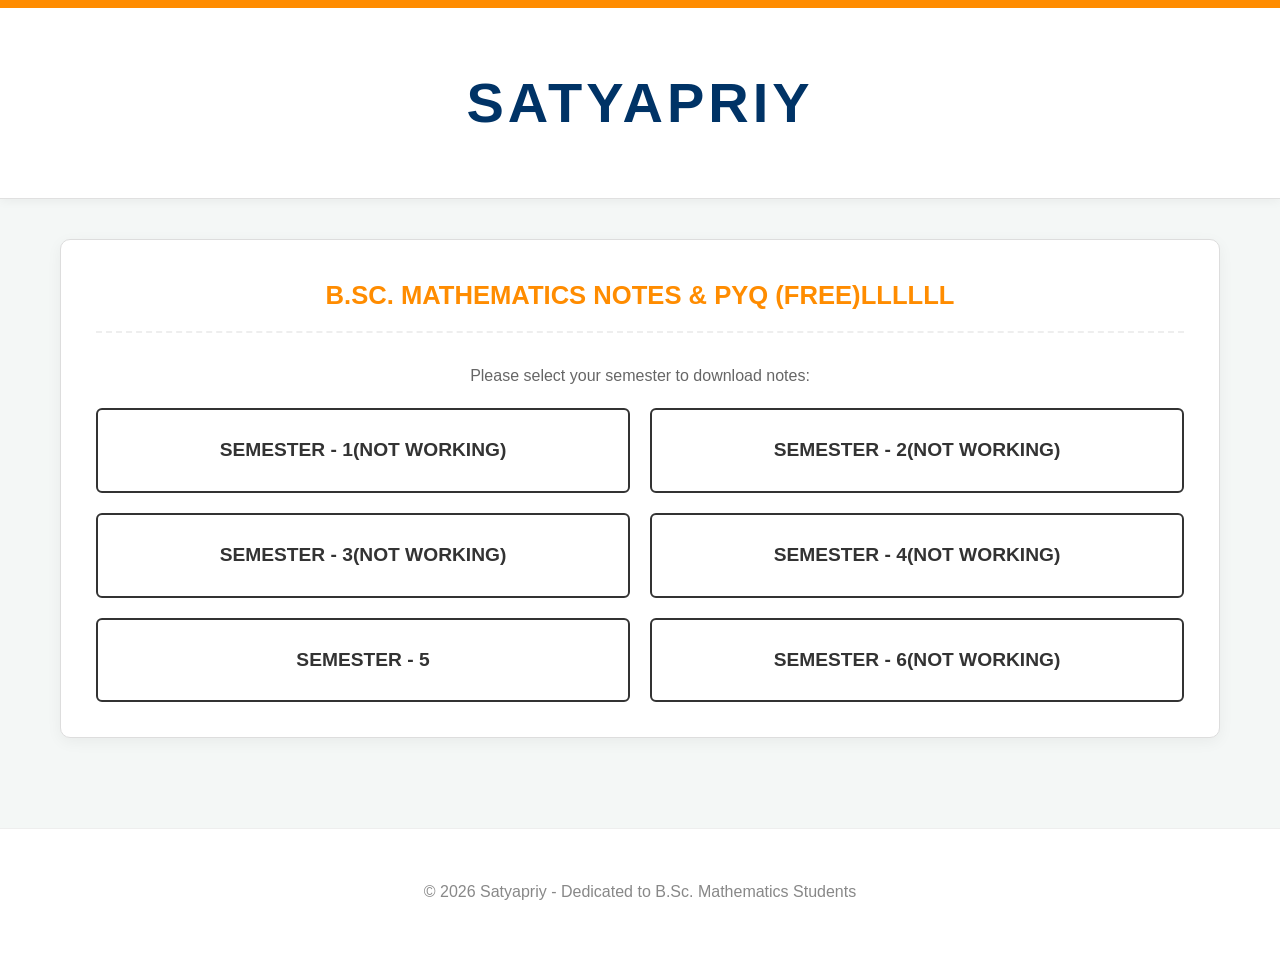
<file: index.html>
﻿<!DOCTYPE html>
<html lang="en">
<head>
    <meta charset="UTF-8">
    <meta name="viewport" content="width=device-width, initial-scale=1.0">
    <title>Satyapriy | B.Sc. Mathematics Notes</title>
    <link rel="stylesheet" href="style.css">
</head>
<body>

<header>
    <div class="header-content">
        <h1>SATYAPRIY</h1>
    </div>
</header>

<main class="container">
    <div class="content">
        
        <section class="section-card">
            <h2 class="title">B.SC. MATHEMATICS NOTES & PYQ (FREE)llllll</h2>
            <!-- English instruction as requested -->
            <p style="text-align: center; margin-bottom: 20px; color: #666; font-weight: 500;">
                Please select your semester to download notes:
            </p>
            
            <div class="grid-container">
                <a href="sem1.html" class="grid-item">SEMESTER - 1(not working)</a>
                <a href="sem2.html" class="grid-item">SEMESTER - 2(not working)</a>
                <a href="sem3.html" class="grid-item">SEMESTER - 3(not working)</a>
                <a href="sem4.html" class="grid-item">SEMESTER - 4(not working)</a>
                <a href="sem5.html" class="grid-item">SEMESTER - 5</a>
                <a href="sem6.html" class="grid-item">SEMESTER - 6(not working)</a>
            </div>
        </section>

    </div>

   
</main>

<footer>
    <p>&copy; 2026 Satyapriy - Dedicated to B.Sc. Mathematics Students</p>
</footer>

</body>
</html>
</file>
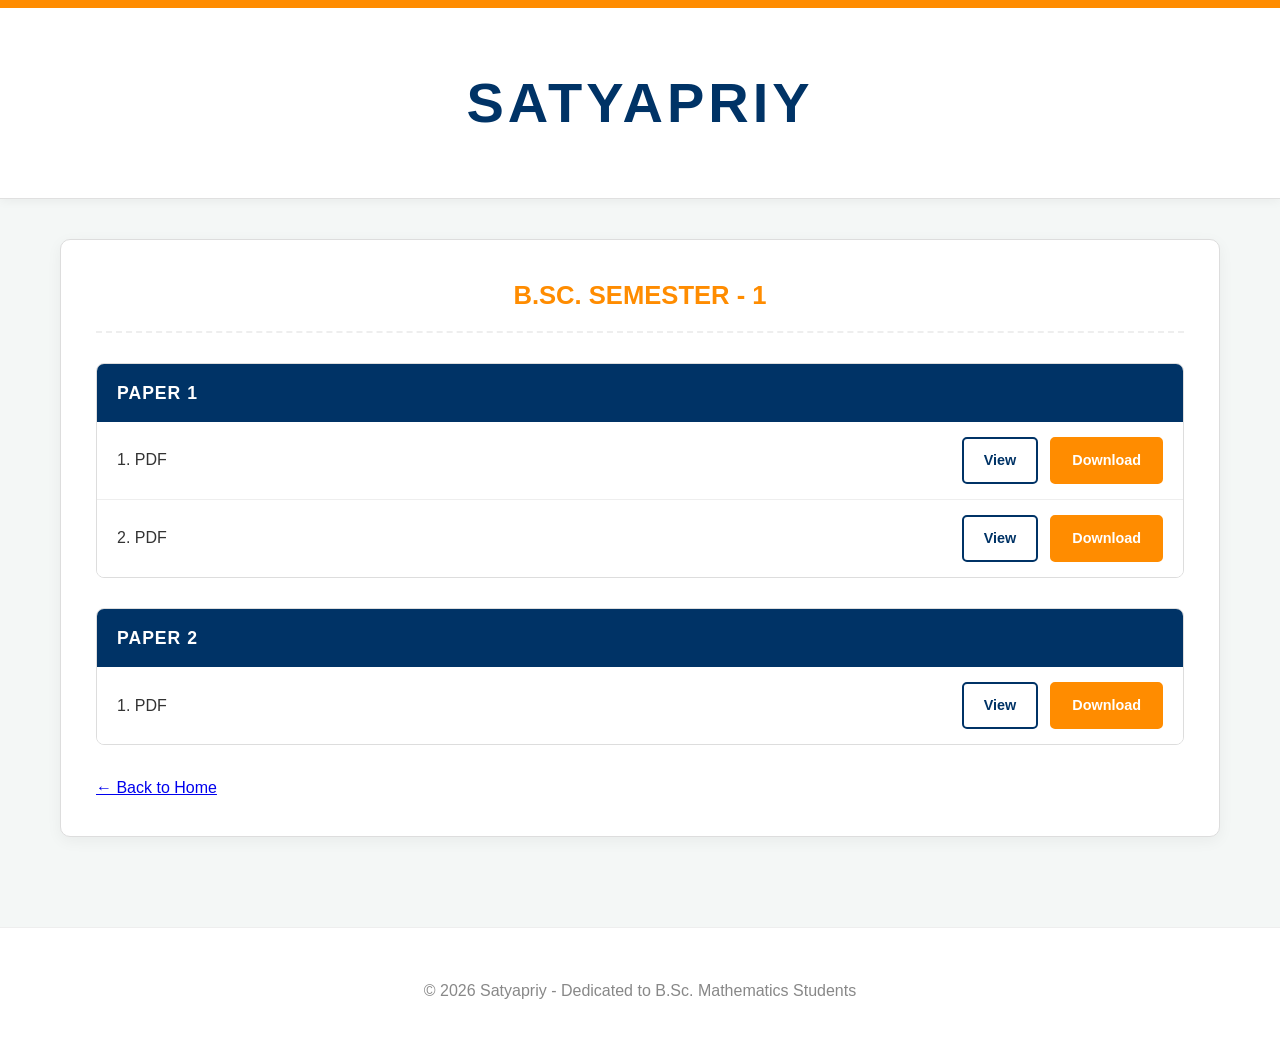
<file: sem1.html>
﻿<!DOCTYPE html>
<html lang="en">
<head>
    <meta charset="UTF-8">
    <meta name="viewport" content="width=device-width, initial-scale=1.0">
    <title>Semester 1 - Satyapriy</title>
    <link rel="stylesheet" href="style.css">
</head>
<body>

<header>
    <div class="header-content">
        <h1>SATYAPRIY</h1>
    </div>
</header>

<main class="container">
    <div class="content">
        <section class="section-card">
            <h2 class="title">B.SC. SEMESTER - 1</h2>

            <!-- PAPER 1 SECTION -->
            <div class="paper-box">
                <h3 class="paper-title">PAPER 1</h3>
                <div class="file-list-container">
                    
                    <!-- PDF Item 1 -->
                    <div class="subject-item">
                        <span class="file-name">1. PDF</span>
                        <div class="btn-group">
                            <!-- Replace YOUR_FILE_ID with actual Google Drive ID -->
                            <a href="https://drive.google.com/file/d/1P9meIqo0EQ3mRZ0avRweWWPkOXHCWD4P/preview" target="_blank" class="btn btn-v">View</a>
                            <a href="https://drive.google.com/uc?export=download&id=1P9meIqo0EQ3mRZ0avRweWWPkOXHCWD4P" class="btn btn-d">Download</a>
                        </div>
                    </div>

                    <!-- PDF Item 2 -->
                    <div class="subject-item">
                        <span class="file-name">2. PDF</span>
                        <div class="btn-group">
                            <a href="https://drive.google.com/file/d/YOUR_FILE_ID/preview" target="_blank" class="btn btn-v">View</a>
                            <a href="https://drive.google.com/uc?export=download&id=YOUR_FILE_ID" class="btn btn-d">Download</a>
                        </div>
                    </div>

                </div>
            </div>

            <!-- PAPER 2 SECTION -->
            <div class="paper-box">
                <h3 class="paper-title">PAPER 2</h3>
                <div class="file-list-container">
                    
                    <!-- PDF Item 1 -->
                    <div class="subject-item">
                        <span class="file-name">1. PDF</span>
                        <div class="btn-group">
                            <a href="https://drive.google.com/file/d/YOUR_FILE_ID/preview" target="_blank" class="btn btn-v">View</a>
                            <a href="https://drive.google.com/uc?export=download&id=YOUR_FILE_ID" class="btn btn-d">Download</a>
                        </div>
                    </div>

                </div>
            </div>

            <a href="index.html" class="back-link">← Back to Home</a>
        </section>
    </div>

  
</main>

<footer>
    <p>&copy; 2026 Satyapriy - Dedicated to B.Sc. Mathematics Students</p>
</footer>

</body>
</html>
</file>
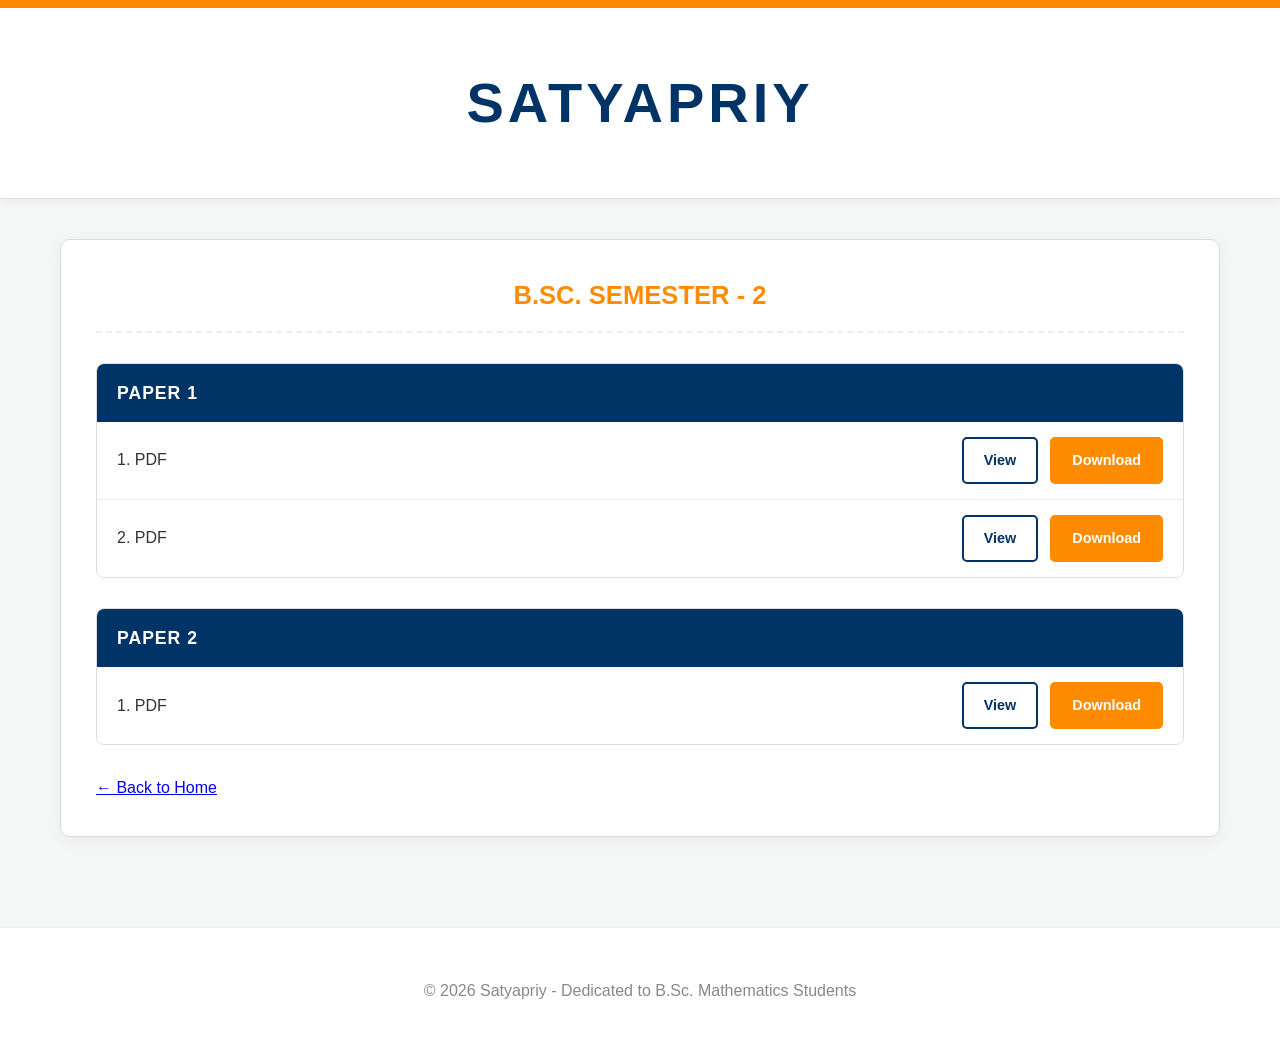
<file: sem2.html>
﻿<!DOCTYPE html>
<html lang="en">
<head>
    <meta charset="UTF-8">
    <meta name="viewport" content="width=device-width, initial-scale=1.0">
    <title>Semester 2 - Satyapriy</title>
    <link rel="stylesheet" href="style.css">
</head>
<body>

<header>
    <div class="header-content">
        <h1>SATYAPRIY</h1>
    </div>
</header>

<main class="container">
    <div class="content">
        <section class="section-card">
            <h2 class="title">B.SC. SEMESTER - 2</h2>

            <!-- PAPER 1 SECTION -->
            <div class="paper-box">
                <h3 class="paper-title">PAPER 1</h3>
                <div class="file-list-container">
                    
                    <!-- PDF Item 1 -->
                    <div class="subject-item">
                        <span class="file-name">1. PDF</span>
                        <div class="btn-group">
                            <!-- Replace YOUR_FILE_ID with actual Google Drive ID -->
                            <a href="https://drive.google.com/file/d/1P9meIqo0EQ3mRZ0avRweWWPkOXHCWD4P/preview" target="_blank" class="btn btn-v">View</a>
                            <a href="https://drive.google.com/uc?export=download&id=1P9meIqo0EQ3mRZ0avRweWWPkOXHCWD4P" class="btn btn-d">Download</a>
                        </div>
                    </div>

                    <!-- PDF Item 2 -->
                    <div class="subject-item">
                        <span class="file-name">2. PDF</span>
                        <div class="btn-group">
                            <a href="https://drive.google.com/file/d/YOUR_FILE_ID/preview" target="_blank" class="btn btn-v">View</a>
                            <a href="https://drive.google.com/uc?export=download&id=YOUR_FILE_ID" class="btn btn-d">Download</a>
                        </div>
                    </div>

                </div>
            </div>

            <!-- PAPER 2 SECTION -->
            <div class="paper-box">
                <h3 class="paper-title">PAPER 2</h3>
                <div class="file-list-container">
                    
                    <!-- PDF Item 1 -->
                    <div class="subject-item">
                        <span class="file-name">1. PDF</span>
                        <div class="btn-group">
                            <a href="https://drive.google.com/file/d/YOUR_FILE_ID/preview" target="_blank" class="btn btn-v">View</a>
                            <a href="https://drive.google.com/uc?export=download&id=YOUR_FILE_ID" class="btn btn-d">Download</a>
                        </div>
                    </div>

                </div>
            </div>

            <a href="index.html" class="back-link">← Back to Home</a>
        </section>
    </div>

  
</main>

<footer>
    <p>&copy; 2026 Satyapriy - Dedicated to B.Sc. Mathematics Students</p>
</footer>

</body>
</html>
</file>
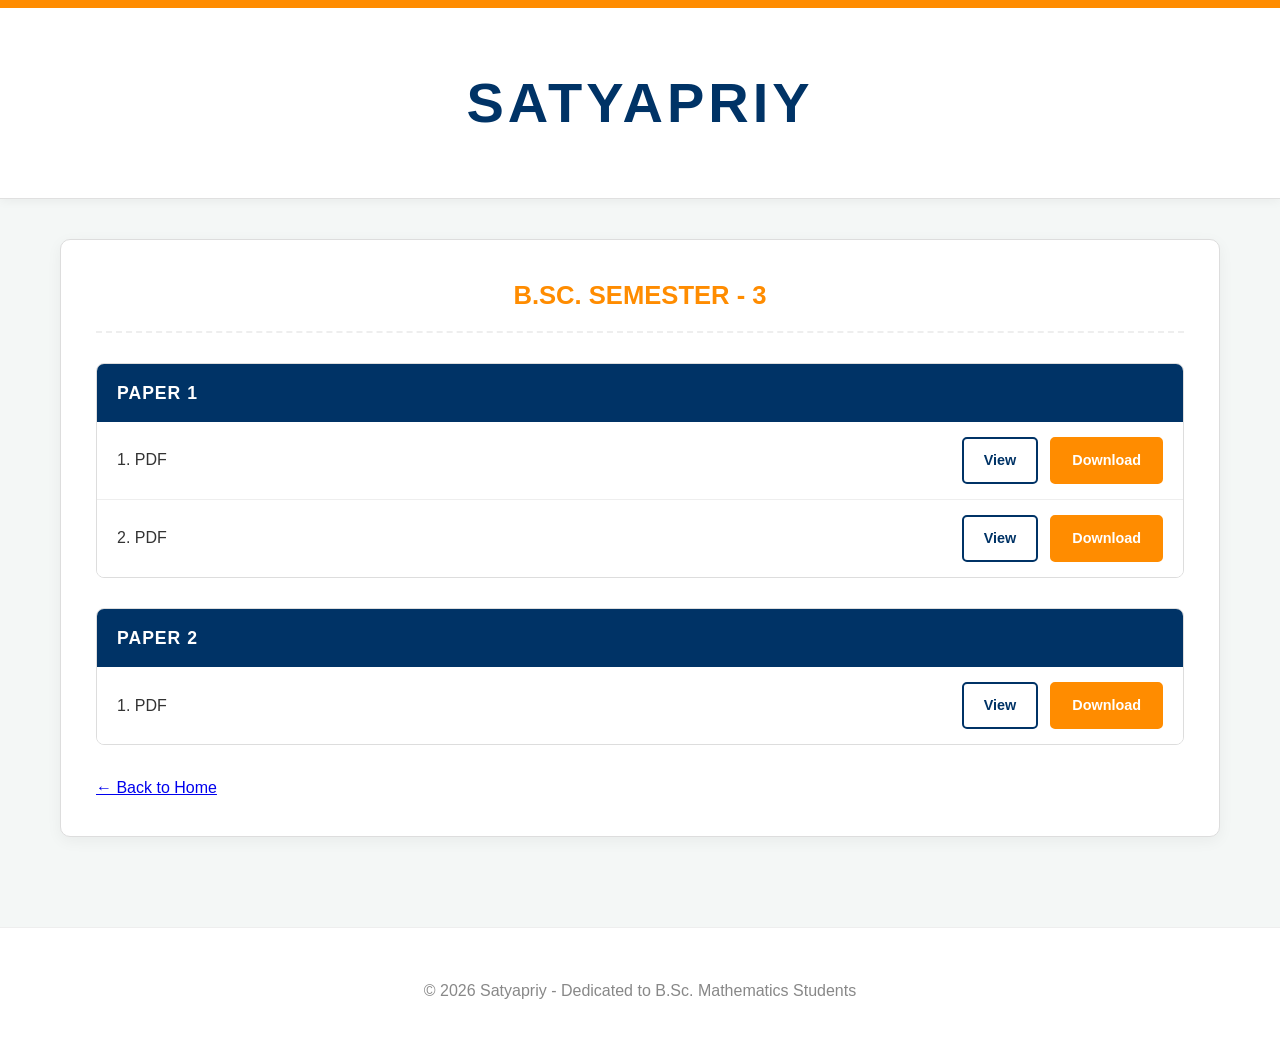
<file: sem3.html>
﻿<!DOCTYPE html>
<html lang="en">
<head>
    <meta charset="UTF-8">
    <meta name="viewport" content="width=device-width, initial-scale=1.0">
    <title>Semester 3 - Satyapriy</title>
    <link rel="stylesheet" href="style.css">
</head>
<body>

<header>
    <div class="header-content">
        <h1>SATYAPRIY</h1>
    </div>
</header>

<main class="container">
    <div class="content">
        <section class="section-card">
            <h2 class="title">B.SC. SEMESTER - 3</h2>

            <!-- PAPER 1 SECTION -->
            <div class="paper-box">
                <h3 class="paper-title">PAPER 1</h3>
                <div class="file-list-container">
                    
                    <!-- PDF Item 1 -->
                    <div class="subject-item">
                        <span class="file-name">1. PDF</span>
                        <div class="btn-group">
                            <!-- Replace YOUR_FILE_ID with actual Google Drive ID -->
                            <a href="https://drive.google.com/file/d/1P9meIqo0EQ3mRZ0avRweWWPkOXHCWD4P/preview" target="_blank" class="btn btn-v">View</a>
                            <a href="https://drive.google.com/uc?export=download&id=1P9meIqo0EQ3mRZ0avRweWWPkOXHCWD4P" class="btn btn-d">Download</a>
                        </div>
                    </div>

                    <!-- PDF Item 2 -->
                    <div class="subject-item">
                        <span class="file-name">2. PDF</span>
                        <div class="btn-group">
                            <a href="https://drive.google.com/file/d/YOUR_FILE_ID/preview" target="_blank" class="btn btn-v">View</a>
                            <a href="https://drive.google.com/uc?export=download&id=YOUR_FILE_ID" class="btn btn-d">Download</a>
                        </div>
                    </div>

                </div>
            </div>

            <!-- PAPER 2 SECTION -->
            <div class="paper-box">
                <h3 class="paper-title">PAPER 2</h3>
                <div class="file-list-container">
                    
                    <!-- PDF Item 1 -->
                    <div class="subject-item">
                        <span class="file-name">1. PDF</span>
                        <div class="btn-group">
                            <a href="https://drive.google.com/file/d/YOUR_FILE_ID/preview" target="_blank" class="btn btn-v">View</a>
                            <a href="https://drive.google.com/uc?export=download&id=YOUR_FILE_ID" class="btn btn-d">Download</a>
                        </div>
                    </div>

                </div>
            </div>

            <a href="index.html" class="back-link">← Back to Home</a>
        </section>
    </div>

  
</main>

<footer>
    <p>&copy; 2026 Satyapriy - Dedicated to B.Sc. Mathematics Students</p>
</footer>

</body>
</html>
</file>
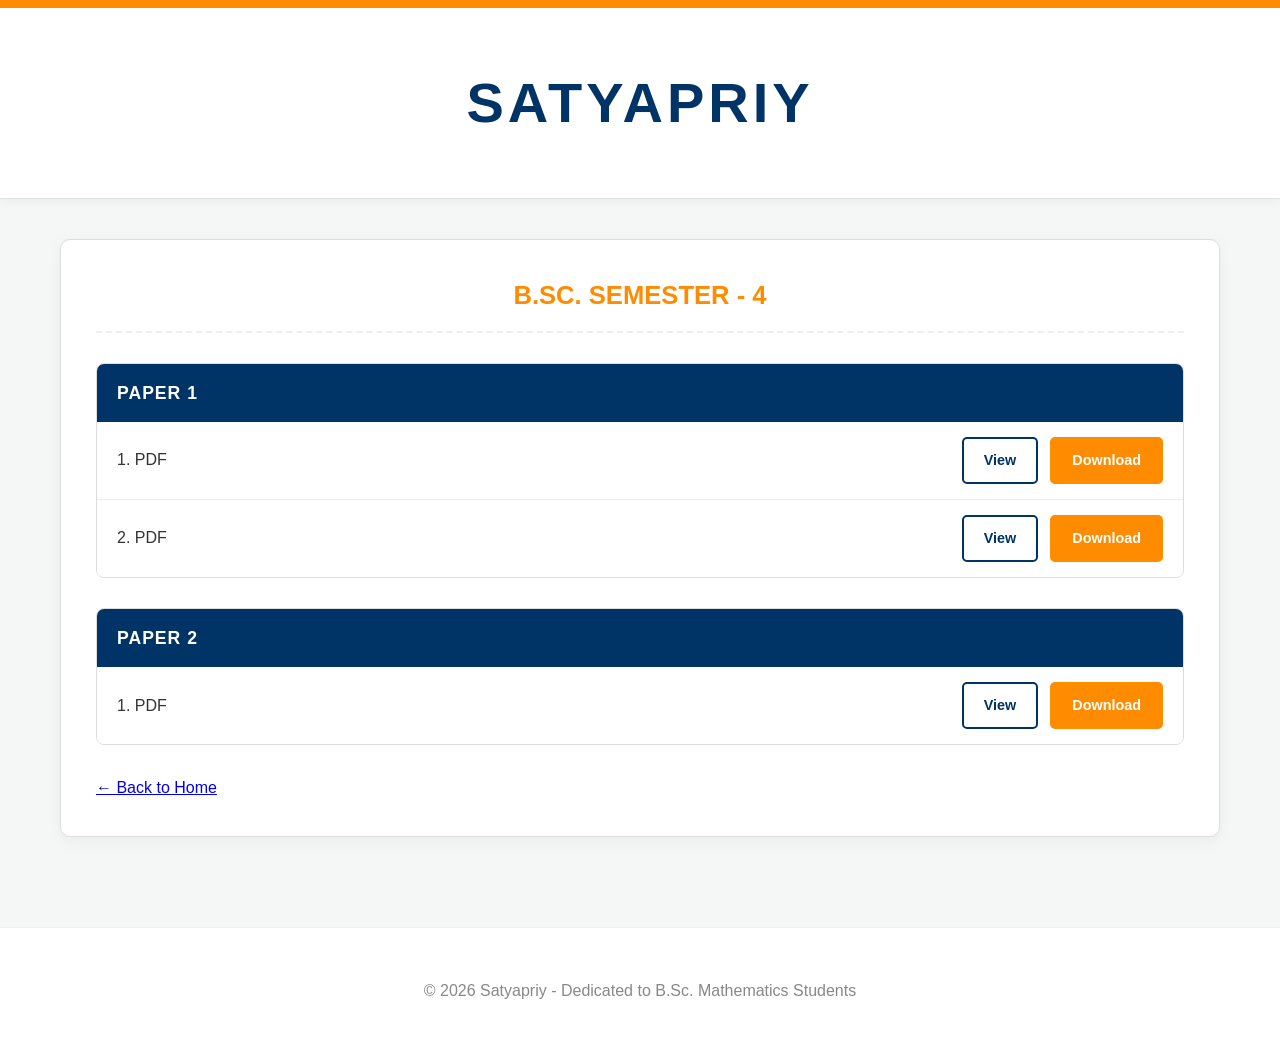
<file: sem4.html>
﻿<!DOCTYPE html>
<html lang="en">
<head>
    <meta charset="UTF-8">
    <meta name="viewport" content="width=device-width, initial-scale=1.0">
    <title>Semester 4 - Satyapriy</title>
    <link rel="stylesheet" href="style.css">
</head>
<body>

<header>
    <div class="header-content">
        <h1>SATYAPRIY</h1>
    </div>
</header>

<main class="container">
    <div class="content">
        <section class="section-card">
            <h2 class="title">B.SC. SEMESTER - 4</h2>

            <!-- PAPER 1 SECTION -->
            <div class="paper-box">
                <h3 class="paper-title">PAPER 1</h3>
                <div class="file-list-container">
                    
                    <!-- PDF Item 1 -->
                    <div class="subject-item">
                        <span class="file-name">1. PDF</span>
                        <div class="btn-group">
                            <!-- Replace YOUR_FILE_ID with actual Google Drive ID -->
                            <a href="https://drive.google.com/file/d/1P9meIqo0EQ3mRZ0avRweWWPkOXHCWD4P/preview" target="_blank" class="btn btn-v">View</a>
                            <a href="https://drive.google.com/uc?export=download&id=1P9meIqo0EQ3mRZ0avRweWWPkOXHCWD4P" class="btn btn-d">Download</a>
                        </div>
                    </div>

                    <!-- PDF Item 2 -->
                    <div class="subject-item">
                        <span class="file-name">2. PDF</span>
                        <div class="btn-group">
                            <a href="https://drive.google.com/file/d/YOUR_FILE_ID/preview" target="_blank" class="btn btn-v">View</a>
                            <a href="https://drive.google.com/uc?export=download&id=YOUR_FILE_ID" class="btn btn-d">Download</a>
                        </div>
                    </div>

                </div>
            </div>

            <!-- PAPER 2 SECTION -->
            <div class="paper-box">
                <h3 class="paper-title">PAPER 2</h3>
                <div class="file-list-container">
                    
                    <!-- PDF Item 1 -->
                    <div class="subject-item">
                        <span class="file-name">1. PDF</span>
                        <div class="btn-group">
                            <a href="https://drive.google.com/file/d/YOUR_FILE_ID/preview" target="_blank" class="btn btn-v">View</a>
                            <a href="https://drive.google.com/uc?export=download&id=YOUR_FILE_ID" class="btn btn-d">Download</a>
                        </div>
                    </div>

                </div>
            </div>

            <a href="index.html" class="back-link">← Back to Home</a>
        </section>
    </div>

  
</main>

<footer>
    <p>&copy; 2026 Satyapriy - Dedicated to B.Sc. Mathematics Students</p>
</footer>

</body>
</html>
</file>
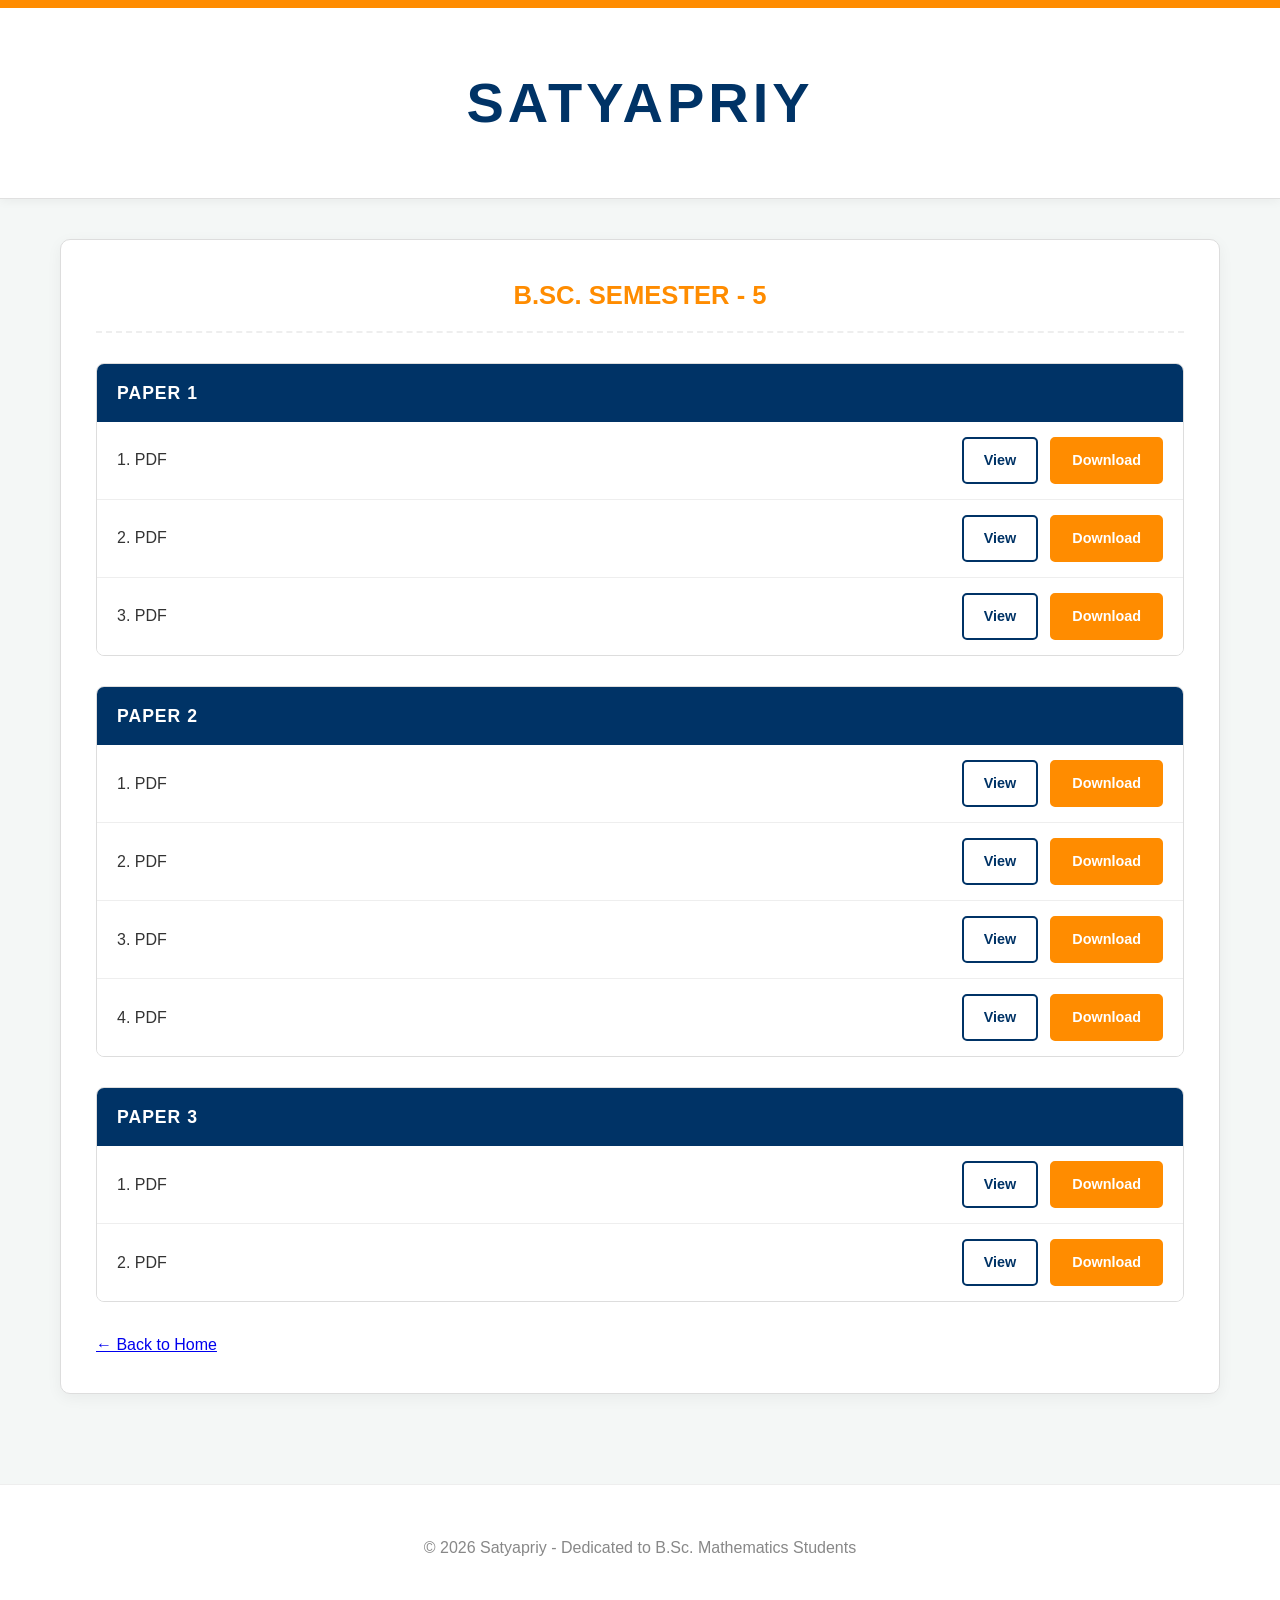
<file: sem5.html>
﻿<!DOCTYPE html>
<html lang="en">
<head>
    <meta charset="UTF-8">
    <meta name="viewport" content="width=device-width, initial-scale=1.0">
    <title>Semester 5 - Satyapriy</title>
    <link rel="stylesheet" href="style.css">
</head>
<body>

<header>
    <div class="header-content">
        <h1>SATYAPRIY</h1>
    </div>
</header>

<main class="container">
    <div class="content">
        <section class="section-card">
            <h2 class="title">B.SC. SEMESTER - 5</h2>

            <!-- PAPER 1 SECTION -->
            <div class="paper-box">
                <h3 class="paper-title">PAPER 1</h3>
                <div class="file-list-container">
                    
                    <!-- PDF Item 1 -->
                    <div class="subject-item">
                        <span class="file-name">1. PDF</span>
                        <div class="btn-group">
                            <!-- Replace YOUR_FILE_ID with actual Google Drive ID -->
                            <a href="https://drive.google.com/file/d/1P9flDVT-zeX50TbuC97OkUfNL1shzcPJ/preview" target="_blank" class="btn btn-v">View</a>
                            <a href="https://drive.google.com/uc?export=download&id=1P9flDVT-zeX50TbuC97OkUfNL1shzcPJ" class="btn btn-d">Download</a>
                        </div>
                    </div>

                    <!-- PDF Item 2 -->
                    <div class="subject-item">
                        <span class="file-name">2. PDF</span>
                        <div class="btn-group">
                            <a href="https://drive.google.com/file/d/12Q5UtCUNfDpgBnGAt_-tsE_-nWABrX1X/preview" target="_blank" class="btn btn-v">View</a>
                            <a href="https://drive.google.com/uc?export=download&id=12Q5UtCUNfDpgBnGAt_-tsE_-nWABrX1X" class="btn btn-d">Download</a>
                        </div>
                    </div>
		    <!-- PDF Item 3 -->
                    <div class="subject-item">
                        <span class="file-name">3. PDF</span>
                        <div class="btn-group">
                            <a href="https://drive.google.com/file/d/1HkoRcKvn0dzt5y8320T2gZeDNV5tWxUg/preview" target="_blank" class="btn btn-v">View</a>
                            <a href="https://drive.google.com/uc?export=download&id=1HkoRcKvn0dzt5y8320T2gZeDNV5tWxUg" class="btn btn-d">Download</a>
                        </div>
                    </div>

                </div>
            </div>

            <!-- PAPER 2 SECTION -->
            <div class="paper-box">
                <h3 class="paper-title">PAPER 2</h3>
                <div class="file-list-container">
                    
                    <!-- PDF Item 1 -->
                    <div class="subject-item">
                        <span class="file-name">1. PDF</span>
                        <div class="btn-group">
                            <a href="https://drive.google.com/file/d/1P9meIqo0EQ3mRZ0avRweWWPkOXHCWD4P/preview" target="_blank" class="btn btn-v">View</a>
                            <a href="https://drive.google.com/uc?export=download&id=1P9meIqo0EQ3mRZ0avRweWWPkOXHCWD4P" class="btn btn-d">Download</a>
                        </div>
                    </div>
  		    <!-- PDF Item 2 -->
                    <div class="subject-item">
                        <span class="file-name">2. PDF</span>
                        <div class="btn-group">
                            <a href="https://drive.google.com/file/d/1PC5lCX2_FtG9SPpuuJSVNTmW2UkAKKCC/preview" target="_blank" class="btn btn-v">View</a>
                            <a href="https://drive.google.com/uc?export=download&id=1PC5lCX2_FtG9SPpuuJSVNTmW2UkAKKCC" class="btn btn-d">Download</a>
                        </div>
                    </div>
   		    <!-- PDF Item 3 -->
                    <div class="subject-item">
                        <span class="file-name">3. PDF</span>
                        <div class="btn-group">
                            <a href="https://drive.google.com/file/d/1PIFeVPoVtvJ2dNNoeO64YDPZtJQo2yWX/preview" target="_blank" class="btn btn-v">View</a>
                            <a href="https://drive.google.com/uc?export=download&id=1PIFeVPoVtvJ2dNNoeO64YDPZtJQo2yWX" class="btn btn-d">Download</a>
                        </div>
                    </div>
 		    <!-- PDF Item 4 -->
                    <div class="subject-item">
                        <span class="file-name">4. PDF</span>
                        <div class="btn-group">
                            <a href="https://drive.google.com/file/d/1PPsTdO4dublL7sk_efSi5u6ZV1D3Ubmk/preview" target="_blank" class="btn btn-v">View</a>
                            <a href="https://drive.google.com/uc?export=download&id=1PPsTdO4dublL7sk_efSi5u6ZV1D3Ubmk" class="btn btn-d">Download</a>
                        </div>
                    </div>


                </div>
            </div>
	    <!-- PAPER 3 SECTION -->
            <div class="paper-box">
                <h3 class="paper-title">PAPER 3</h3>
                <div class="file-list-container">
                    
                    <!-- PDF Item 1 -->
                    <div class="subject-item">
                        <span class="file-name">1. PDF</span>
                        <div class="btn-group">
                            <!-- Replace YOUR_FILE_ID with actual Google Drive ID -->
                            <a href="https://drive.google.com/file/d/1PZjKsUTC96IRfNMw9mSyiCm1EMqJ-EjZ/preview" target="_blank" class="btn btn-v">View</a>
                            <a href="https://drive.google.com/uc?export=download&id=1PZjKsUTC96IRfNMw9mSyiCm1EMqJ-EjZ" class="btn btn-d">Download</a>
                        </div>
                    </div>

                    <!-- PDF Item 2 -->
                    <div class="subject-item">
                        <span class="file-name">2. PDF</span>
                        <div class="btn-group">
                            <a href="https://drive.google.com/file/d/1PWSwwrVRuUxFX8qeX-vU_YH4okqDXSQ3/preview" target="_blank" class="btn btn-v">View</a>
                            <a href="https://drive.google.com/uc?export=download&id=1PWSwwrVRuUxFX8qeX-vU_YH4okqDXSQ3" class="btn btn-d">Download</a>
                        </div>
                    </div>

                </div>
            </div>


            <a href="index.html" class="back-link">← Back to Home</a>
        </section>
    </div>

  
</main>

<footer>
    <p>&copy; 2026 Satyapriy - Dedicated to B.Sc. Mathematics Students</p>
</footer>

</body>
</html>
</file>
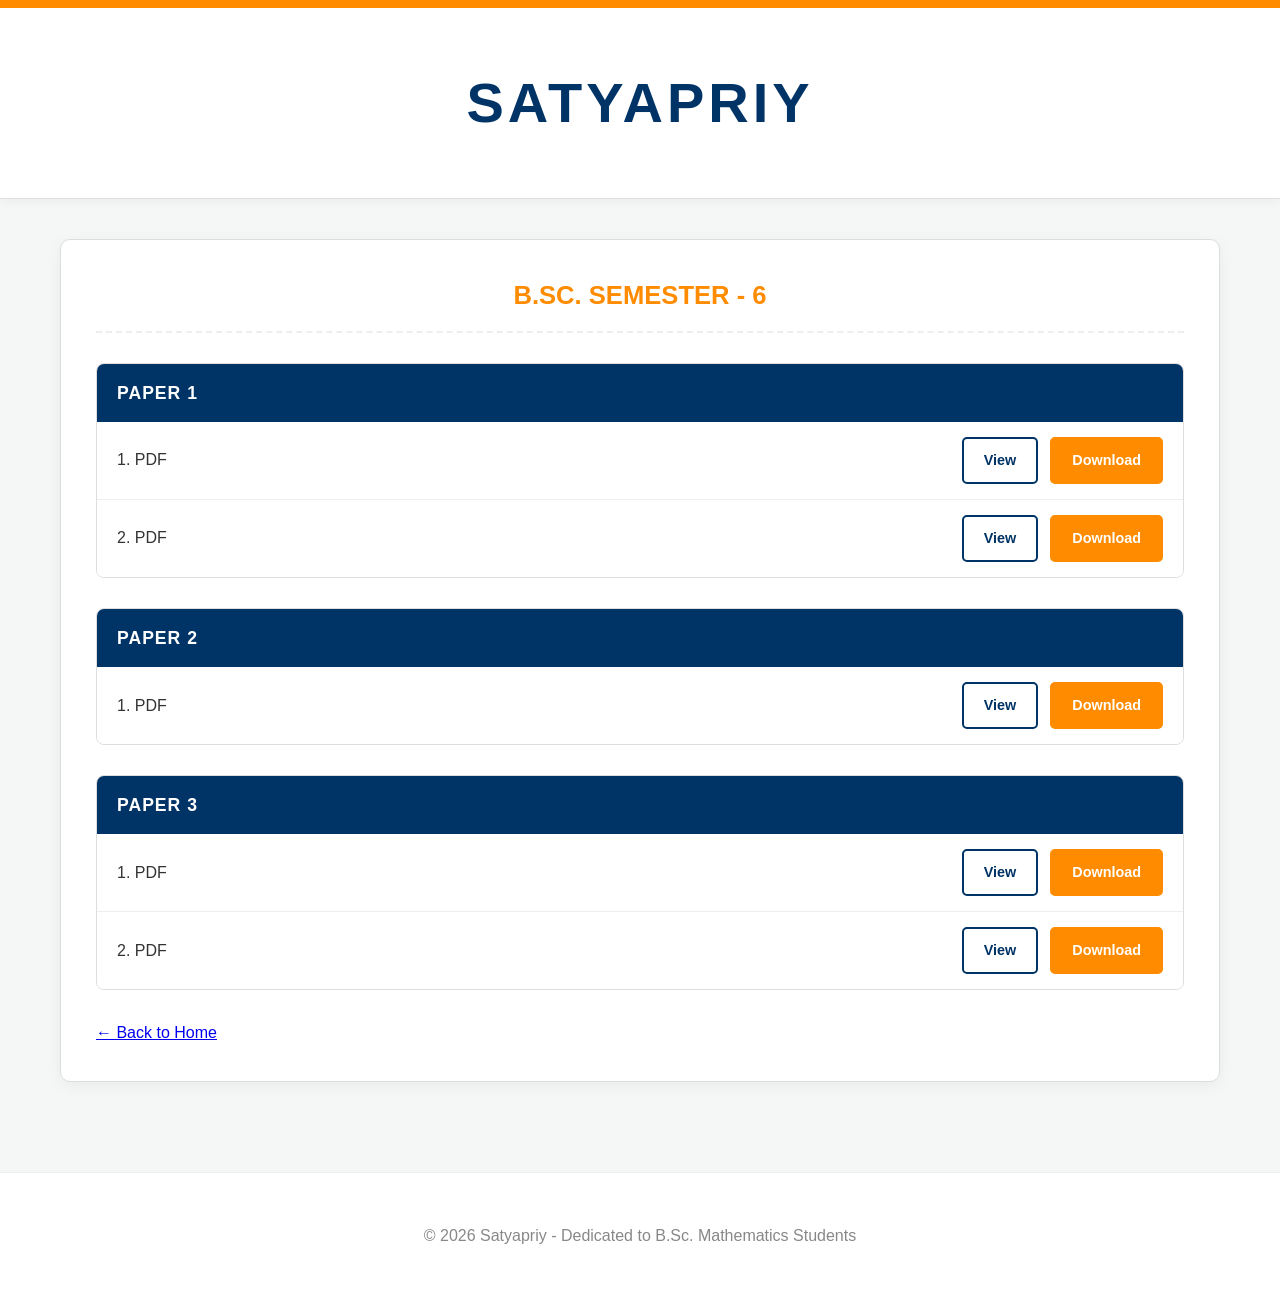
<file: sem6.html>
﻿<!DOCTYPE html>
<html lang="en">
<head>
    <meta charset="UTF-8">
    <meta name="viewport" content="width=device-width, initial-scale=1.0">
    <title>Semester 6 - Satyapriy</title>
    <link rel="stylesheet" href="style.css">
</head>
<body>

<header>
    <div class="header-content">
        <h1>SATYAPRIY</h1>
    </div>
</header>

<main class="container">
    <div class="content">
        <section class="section-card">
            <h2 class="title">B.SC. SEMESTER - 6</h2>

            <!-- PAPER 1 SECTION -->
            <div class="paper-box">
                <h3 class="paper-title">PAPER 1</h3>
                <div class="file-list-container">
                    
                    <!-- PDF Item 1 -->
                    <div class="subject-item">
                        <span class="file-name">1. PDF</span>
                        <div class="btn-group">
                            <!-- Replace YOUR_FILE_ID with actual Google Drive ID -->
                            <a href="https://drive.google.com/file/d/1P9meIqo0EQ3mRZ0avRweWWPkOXHCWD4P/preview" target="_blank" class="btn btn-v">View</a>
                            <a href="https://drive.google.com/uc?export=download&id=1P9meIqo0EQ3mRZ0avRweWWPkOXHCWD4P" class="btn btn-d">Download</a>
                        </div>
                    </div>

                    <!-- PDF Item 2 -->
                    <div class="subject-item">
                        <span class="file-name">2. PDF</span>
                        <div class="btn-group">
                            <a href="https://drive.google.com/file/d/YOUR_FILE_ID/preview" target="_blank" class="btn btn-v">View</a>
                            <a href="https://drive.google.com/uc?export=download&id=YOUR_FILE_ID" class="btn btn-d">Download</a>
                        </div>
                    </div>

                </div>
            </div>

            <!-- PAPER 2 SECTION -->
            <div class="paper-box">
                <h3 class="paper-title">PAPER 2</h3>
                <div class="file-list-container">
                    
                    <!-- PDF Item 1 -->
                    <div class="subject-item">
                        <span class="file-name">1. PDF</span>
                        <div class="btn-group">
                            <a href="https://drive.google.com/file/d/YOUR_FILE_ID/preview" target="_blank" class="btn btn-v">View</a>
                            <a href="https://drive.google.com/uc?export=download&id=YOUR_FILE_ID" class="btn btn-d">Download</a>
                        </div>
                    </div>

                </div>
            </div>
	    <!-- PAPER 3 SECTION -->
            <div class="paper-box">
                <h3 class="paper-title">PAPER 3</h3>
                <div class="file-list-container">
                    
                    <!-- PDF Item 1 -->
                    <div class="subject-item">
                        <span class="file-name">1. PDF</span>
                        <div class="btn-group">
                            <!-- Replace YOUR_FILE_ID with actual Google Drive ID -->
                            <a href="https://drive.google.com/file/d/1P9meIqo0EQ3mRZ0avRweWWPkOXHCWD4P/preview" target="_blank" class="btn btn-v">View</a>
                            <a href="https://drive.google.com/uc?export=download&id=1P9meIqo0EQ3mRZ0avRweWWPkOXHCWD4P" class="btn btn-d">Download</a>
                        </div>
                    </div>

                    <!-- PDF Item 2 -->
                    <div class="subject-item">
                        <span class="file-name">2. PDF</span>
                        <div class="btn-group">
                            <a href="https://drive.google.com/file/d/YOUR_FILE_ID/preview" target="_blank" class="btn btn-v">View</a>
                            <a href="https://drive.google.com/uc?export=download&id=YOUR_FILE_ID" class="btn btn-d">Download</a>
                        </div>
                    </div>

                </div>
            </div>


            <a href="index.html" class="back-link">← Back to Home</a>
        </section>
    </div>

  
</main>

<footer>
    <p>&copy; 2026 Satyapriy - Dedicated to B.Sc. Mathematics Students</p>
</footer>

</body>
</html>
</file>
<file: style.css>
﻿/* --- SATYAPRIY BRANDING & LAYOUT --- */

* {
    box-sizing: border-box;
    margin: 0;
    padding: 0;
}

body {
    font-family: 'Segoe UI', Tahoma, sans-serif;
    background-color: #f4f7f6;
    color: #333;
    line-height: 1.6;
}

/* 1. Header Area */
header {
    background-color: #ffffff;
    text-align: center;
    padding: 50px 15px;
    border-top: 8px solid #ff8c00; /* Signature Orange */
    border-bottom: 1px solid #e0e0e0;
    box-shadow: 0 2px 10px rgba(0,0,0,0.05);
}

header h1 {
    font-size: 3.5rem;
    color: #003366; /* Deep Professional Blue */
    letter-spacing: 4px;
    margin: 0;
    text-transform: uppercase;
    font-weight: 900;
}

/* 2. Main Layout Container */
.container {
    max-width: 1200px;
    margin: 40px auto;
    display: flex;
    gap: 30px;
    padding: 0 20px;
}

.content { flex: 3; }

/* 3. Section Cards (White Boxes) */
.section-card {
    background: #ffffff;
    padding: 35px;
    border-radius: 10px;
    border: 1px solid #ddd;
    box-shadow: 0 4px 15px rgba(0,0,0,0.05);
    margin-bottom: 30px;
}

.title {
    font-size: 1.6rem;
    color: #ff8c00;
    text-transform: uppercase;
    margin-bottom: 30px;
    text-align: center;
    font-weight: 800;
    border-bottom: 2px dashed #eee;
    padding-bottom: 15px;
}

.instruction-text {
    text-align: center;
    margin-bottom: 30px;
    color: #666;
    font-size: 1.1rem;
    font-weight: 500;
}

/* 4. Home Page Semester Grid (Fixed & Improved) */
.grid-container {
    display: grid;
    grid-template-columns: repeat(2, 1fr); /* 2 side-by-side boxes */
    gap: 20px;
}

.grid-item {
    display: flex;
    align-items: center;
    justify-content: center;
    padding: 25px;
    background: #fff;
    border: 2px solid #333; /* Bold borders as per your UI style */
    color: #333;
    text-decoration: none;
    font-weight: 800;
    font-size: 1.2rem;
    border-radius: 6px;
    transition: all 0.3s cubic-bezier(0.25, 0.8, 0.25, 1);
    text-transform: uppercase;
}

.grid-item:hover {
    background-color: #003366;
    color: #ffffff;
    border-color: #003366;
    transform: translateY(-5px);
    box-shadow: 0 10px 20px rgba(0, 51, 102, 0.2);
}

/* 5. Semester Page specific: Paper Boxes */
.paper-box {
    margin-bottom: 30px;
    border: 1px solid #ddd;
    border-radius: 8px;
    overflow: hidden;
}

.paper-title {
    background: #003366;
    color: white;
    padding: 15px 20px;
    font-size: 1.1rem;
    text-transform: uppercase;
    letter-spacing: 1px;
}

.subject-item {
    display: flex;
    justify-content: space-between;
    align-items: center;
    padding: 15px 20px;
    background: #fff;
    border-bottom: 1px solid #eee;
}

.subject-item:last-child { border-bottom: none; }

/* 6. Buttons (View & Download) */
.btn-group { display: flex; gap: 12px; }

.btn {
    text-decoration: none;
    padding: 10px 20px;
    border-radius: 5px;
    font-weight: bold;
    font-size: 0.9rem;
    transition: 0.3s;
    text-align: center;
}

.btn-v {
    background: white;
    color: #003366;
    border: 2px solid #003366;
}

.btn-v:hover { background: #003366; color: white; }

.btn-d {
    background: #ff8c00;
    color: white;
    border: 2px solid #ff8c00;
}

.btn-d:hover { background: #e67e00; border-color: #e67e00; }

/* 7. Sidebar Styling */
.sidebar { flex: 1; min-width: 280px; }

.side-title {
    background: #ff8c00;
    color: white;
    padding: 18px;
    text-align: center;
    border-radius: 8px 8px 0 0;
    font-weight: bold;
    font-size: 1.1rem;
    letter-spacing: 1px;
}

.side-nav {
    background: #ffffff;
    border: 1px solid #ddd;
    border-top: none;
    border-radius: 0 0 8px 8px;
}

.side-nav a {
    display: block;
    padding: 15px 20px;
    text-decoration: none;
    color: #444;
    border-bottom: 1px solid #f0f0f0;
    font-weight: 600;
    transition: 0.2s;
}

.side-nav a:hover {
    color: #ff8c00;
    background: #f9f9f9;
    padding-left: 25px;
}

/* 8. Footer */
footer {
    text-align: center;
    padding: 50px;
    margin-top: 60px;
    background: #fff;
    border-top: 1px solid #eee;
    color: #888;
}

/* 9. Mobile Responsiveness (IMP) */
@media (max-width: 850px) {
    .container { flex-direction: column; }
    .grid-container { grid-template-columns: 1fr; } /* Stack semesters on mobile */
    .subject-item { flex-direction: column; align-items: flex-start; gap: 15px; }
    .btn-group { width: 100%; }
    .btn { flex: 1; }
    header h1 { font-size: 2.5rem; }
}
</file>
